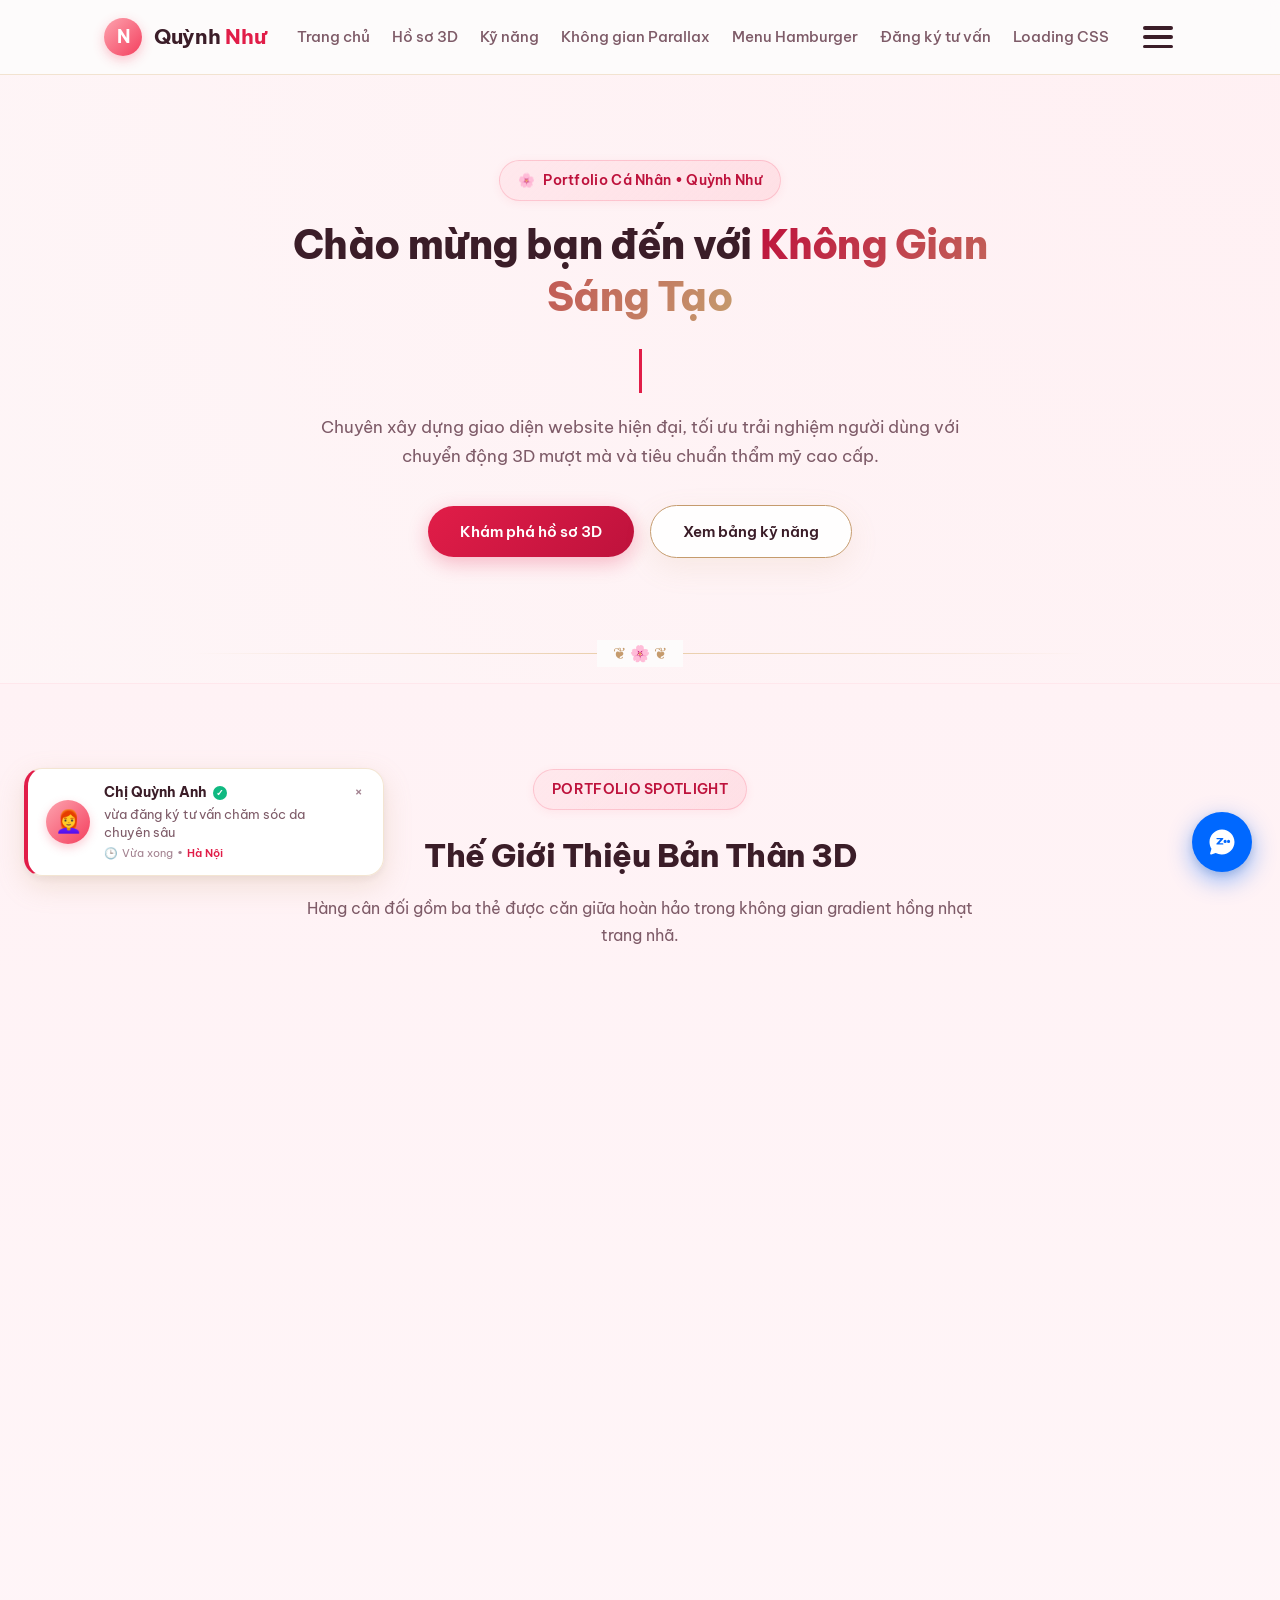
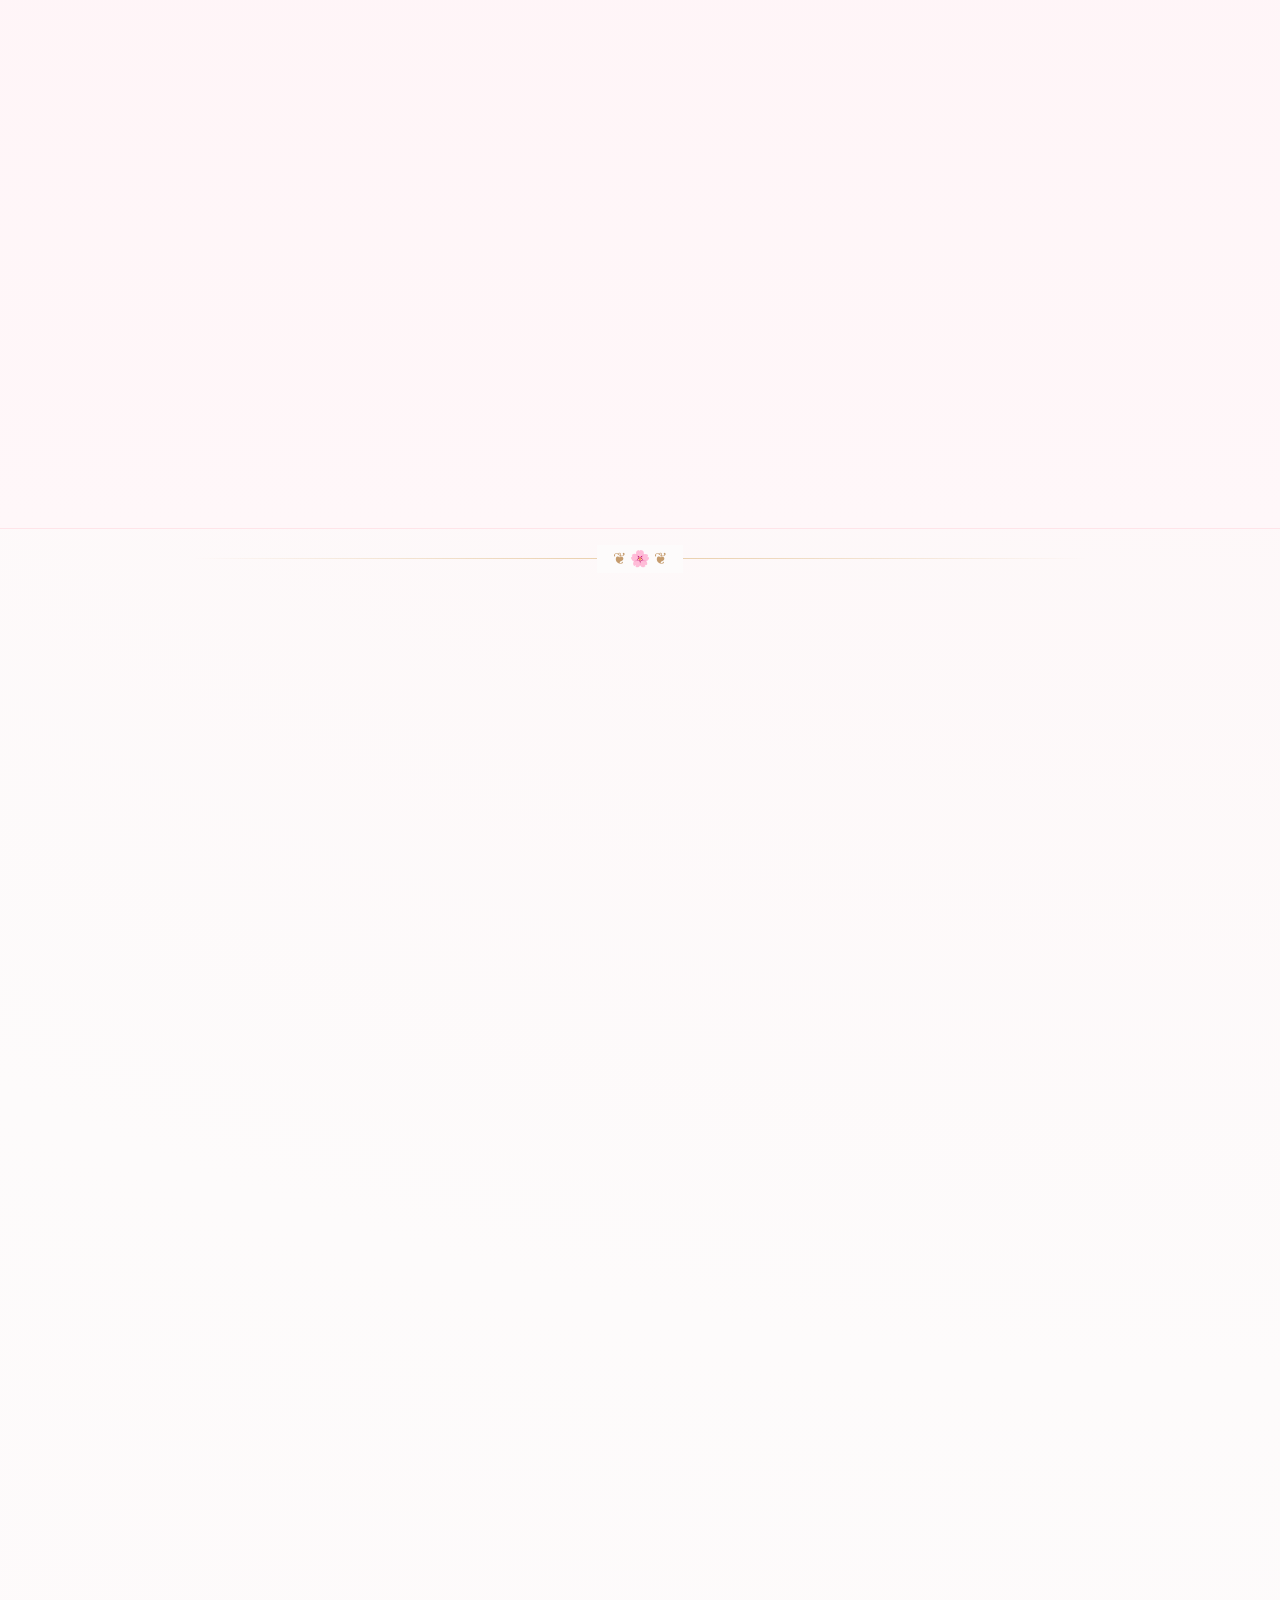
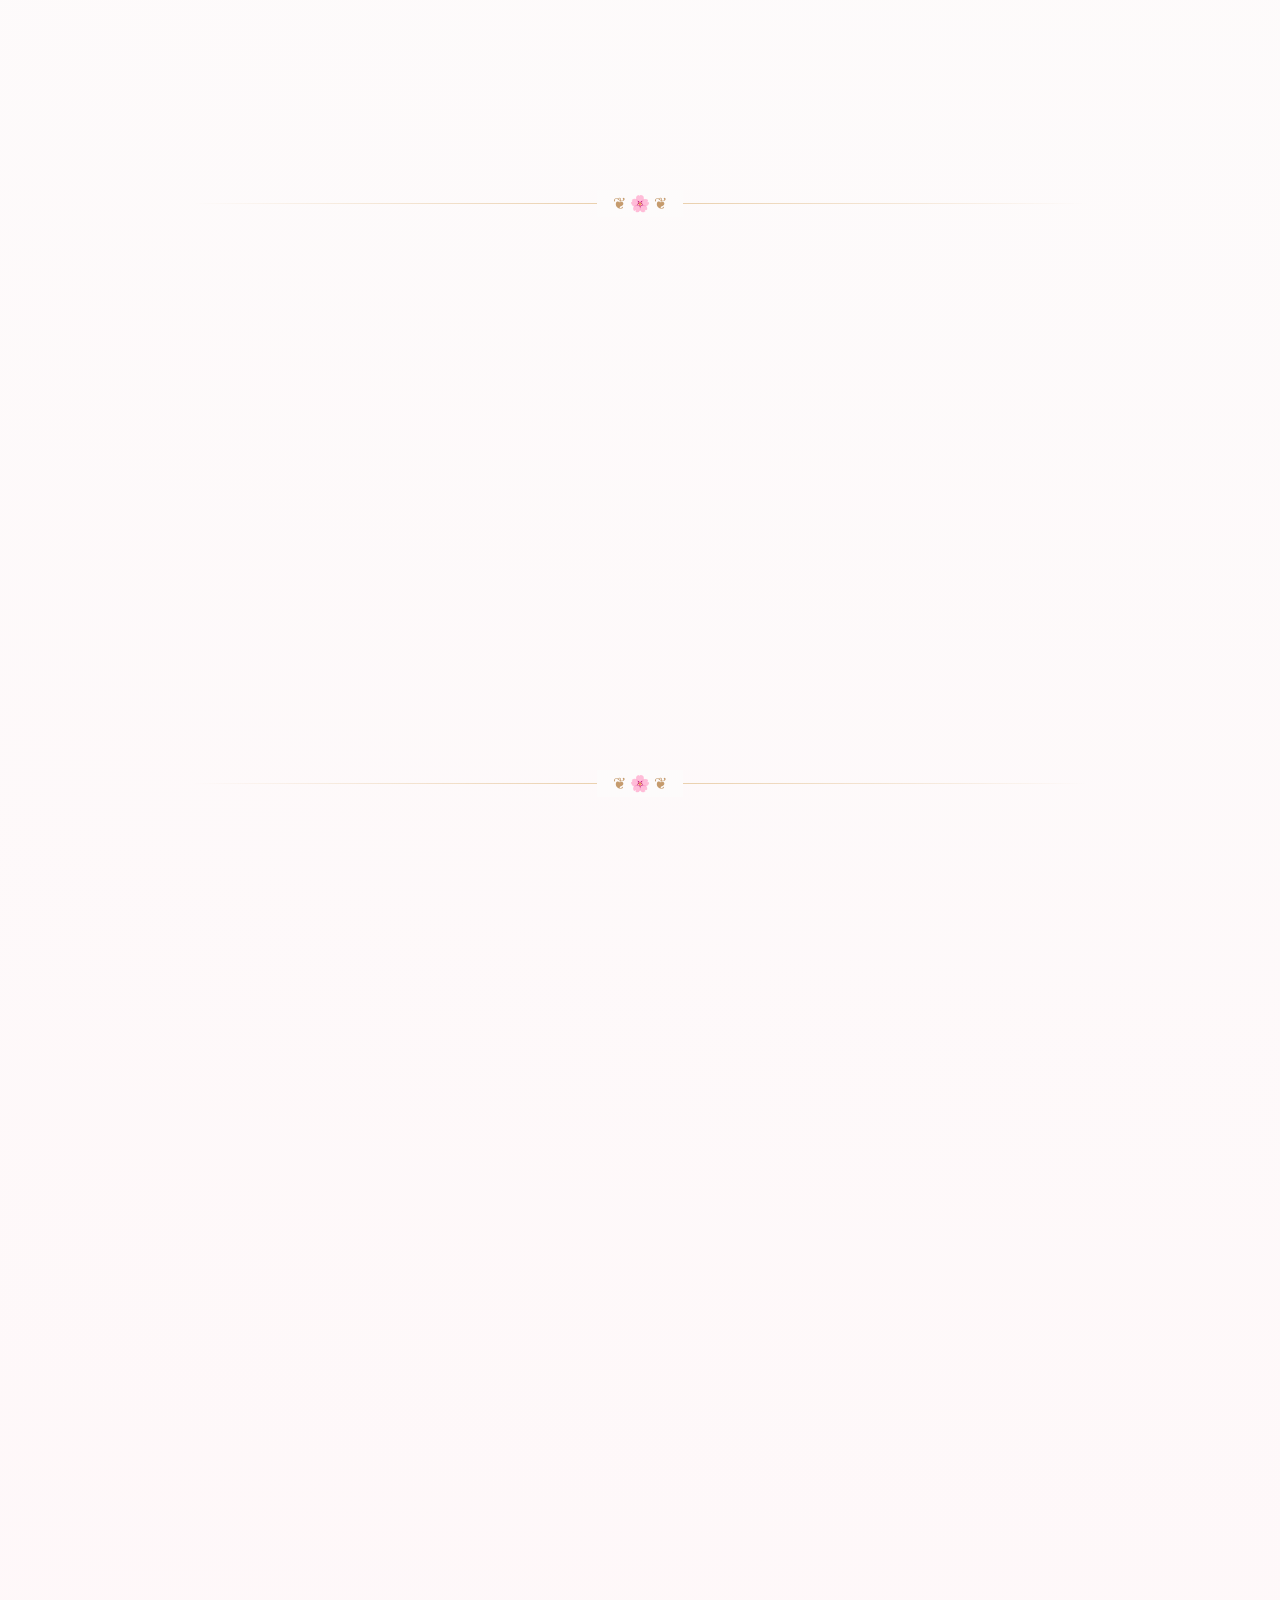
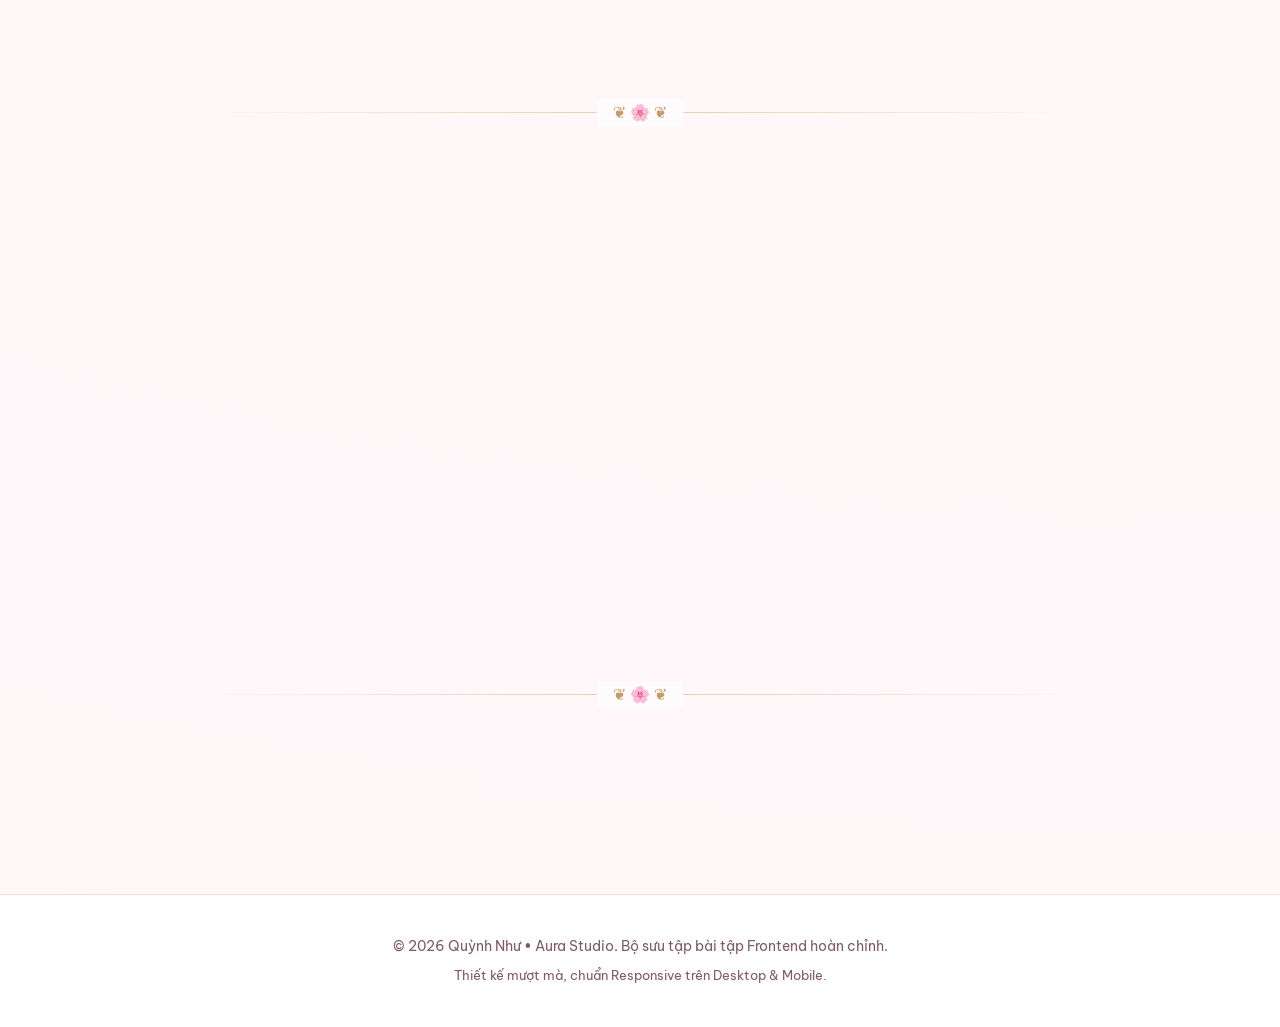
<file: index.html>
<!DOCTYPE html>
<html lang="vi">
<head>
  <meta charset="UTF-8">
  <meta name="viewport" content="width=device-width, initial-scale=1.0">
  <meta name="description" content="Trang web portfolio cá nhân của Quỳnh Như, tích hợp bộ ba thẻ hồ sơ 3D cân đối, 4 thẻ mở rộng và nút tương tác nổi FAB.">
  <title>Quỳnh Như &bull; Thế Giới Thiệu Bản Thân 3D & Portfolio</title>
  
  <!-- 1. LIÊN KẾT ĐÚNG TỚI FILE index.css TRONG CÙNG THƯ MỤC -->
  <link rel="stylesheet" href="index.css">
  
  <!-- Thư viện AOS (Animate On Scroll) qua CDN -->
  <link rel="stylesheet" href="https://unpkg.com/aos@next/dist/aos.css" />
  
  <!-- Đồng bộ 1 phông chữ duy nhất: Be Vietnam Pro -->
  <link rel="preconnect" href="https://fonts.googleapis.com">
  <link rel="preconnect" href="https://fonts.gstatic.com" crossorigin>
  <link href="https://fonts.googleapis.com/css2?family=Be+Vietnam+Pro:wght@400;500;600;700;800&display=swap" rel="stylesheet">
</head>
<body>

  <!-- ========================================================================
       THANH ĐIỀU HƯỚNG & HAMBURGER MENU
       ======================================================================== -->
  <header class="navbar">
    <div class="container nav-container">
      <a href="#" class="logo" aria-label="Quỳnh Như Portfolio">
        <div class="logo-icon">N</div>
        <div class="logo-text">Quỳnh <span>Như</span></div>
      </a>

      <!-- Menu điều hướng tinh gọn (không có chữ Bài 2, Bài 6, Bài 4) -->
      <ul class="nav-links" id="navLinks">
        <li><a href="#hero">Trang chủ</a></li>
        <li><a href="#profile-trio">Hồ sơ 3D</a></li>
        <li><a href="#skills">Kỹ năng</a></li>
        <li><a href="#parallax">Không gian Parallax</a></li>
        <li><a href="#hamburger-demo">Menu Hamburger</a></li>
        <li><a href="#booking-form">Đăng ký tư vấn</a></li>
        <li><a href="#loading-demo">Loading CSS</a></li>
      </ul>

      <!-- Nút Hamburger gồm 3 thẻ span trên Navbar -->
      <button class="hamburger-btn" id="hamburgerBtn" aria-label="Mở menu chuyển hướng">
        <span></span>
        <span></span>
        <span></span>
      </button>
    </div>
  </header>

  <!-- ========================================================================
       PHẦN 1: HERO SECTION & BÀI 3: TYPING EFFECT
       ======================================================================== -->
  <section class="hero section-padded" id="hero" data-aos="fade-down" data-aos-duration="1000">
    <div class="container hero-content">
      <div class="badge">
        <span>🌸</span> Portfolio Cá Nhân &bull; Quỳnh Như
      </div>

      <h1 class="hero-title">
        Chào mừng bạn đến với <span>Không Gian Sáng Tạo</span>
      </h1>

      <!-- BÀI 3: Dòng chữ hiệu ứng máy đánh chữ (Typing Effect) -->
      <div class="typing-container">
        <div class="typing-text">Tôi là kỹ sư phần mềm</div>
      </div>

      <p class="hero-desc">
        Chuyên xây dựng giao diện website hiện đại, tối ưu trải nghiệm người dùng với chuyển động 3D mượt mà và tiêu chuẩn thẩm mỹ cao cấp.
      </p>

      <div class="hero-buttons">
        <a href="#profile-trio" class="btn btn-primary">Khám phá hồ sơ 3D</a>
        <a href="#skills" class="btn btn-outline">Xem bảng kỹ năng</a>
      </div>
    </div>
  </section>

  <!-- ĐƯỜNG PHÂN CÁCH NỘI DUNG -->
  <div class="section-divider">
    <span class="section-divider-icon">❦ 🌸 ❦</span>
  </div>

  <!-- ========================================================================
       BỘ BA THẺ CÂN ĐỐI TRONG THẺ CHỨA CHÍNH:
       1. Năng Lực Cá Nhân (Bên trái)
       2. Thẻ hồ sơ gốc 3D của 'Nguyễn Khôi' (Trung tâm)
       3. Cá Nhân (Bên phải)
       VÀ 4 THẺ MỞ RỘNG BÊN DƯỚI
       ======================================================================== -->
  <section class="section-padded section-bg-alt" id="profile-trio" data-aos="fade-up" data-aos-duration="900">
    <div class="container">
      
      <!-- Thẻ màu trắng trung tâm chứa tiêu đề chính 'Thế Giới Thiệu Bản Thân 3D' -->
      <div class="section-header">
        <span class="badge">PORTFOLIO SPOTLIGHT</span>
        <h2>Thế Giới Thiệu Bản Thân 3D</h2>
        <p>Hàng cân đối gồm ba thẻ được căn giữa hoàn hảo trong không gian gradient hồng nhạt trang nhã.</p>
      </div>

      <!-- HÀNG CÂN ĐỐI GỒM 3 THẺ CĂN GIỮA HOÀN HẢO -->
      <div class="profile-trio-row">

        <!-- THẺ 1 (BÊN TRÁI): NĂNG LỰC CÁ NHÂN -->
        <div class="info-card-box" data-aos="fade-right" data-aos-delay="100">
          <div class="info-card-header">
            <div class="info-card-icon">⚡</div>
            <h3>Năng Lực Cá Nhân</h3>
            <span>Professional Skills</span>
          </div>

          <ul class="info-card-list">
            <li>
              <span class="bullet">✦</span>
              <span><strong>Giao tiếp:</strong> Truyền đạt ý tưởng rõ ràng, lắng nghe tích cực</span>
            </li>
            <li>
              <span class="bullet">✦</span>
              <span><strong>Giải quyết:</strong> Phân tích logic và xử lý vấn đề phức tạp</span>
            </li>
            <li>
              <span class="bullet">✦</span>
              <span><strong>Làm việc nhóm:</strong> Hợp tác ăn ý, tôn trọng ý kiến đồng đội</span>
            </li>
            <li>
              <span class="bullet">✦</span>
              <span><strong>Tư duy UI/UX:</strong> Tinh tế trong từng chi tiết vi mô</span>
            </li>
            <li>
              <span class="bullet">✦</span>
              <span><strong>Quản lý:</strong> Tối ưu thời gian và bám sát tiến độ</span>
            </li>
          </ul>

          <div class="info-card-footer">
            <span>✨ Năng lực cốt lõi không ngừng trau dồi</span>
          </div>
        </div>

        <!-- THẺ 2 (Ở VỊ TRÍ TRUNG TÂM): THẺ HỒ SƠ GỐC DUY NHẤT CỦA 'QUỲNH NHƯ' (3D FLIP CARD) -->
        <div class="flip-card-container" data-aos="zoom-in" data-aos-delay="200">
          <div class="flip-card">
            <!-- Mặt trước (.card-front): Hiển thị ảnh đại diện và tên Quỳnh Như -->
            <div class="card-front">
              <div class="card-avatar-wrap">
                👩‍💻
              </div>
              <div class="card-name">Quỳnh Như</div>
              <div class="card-role">Frontend Software Engineer</div>
              <div class="card-hint">
                <span>↺</span> Rê chuột lật thẻ 3D
              </div>
            </div>

            <!-- Mặt sau (.card-back): Hiển thị tiểu sử và các liên kết Facebook, GitHub -->
            <div class="card-back">
              <h3>Quỳnh Như</h3>
              <p class="card-bio">
                Đam mê kiến tạo giao diện web tinh tế, chuẩn Responsive 60 FPS và ứng dụng các công nghệ HTML5, CSS3, JavaScript mới nhất.
              </p>
              <div class="social-links">
                <a href="https://facebook.com" target="_blank" rel="noopener noreferrer" class="social-btn facebook">
                  <span>🌐</span> Kết nối Facebook
                </a>
                <a href="https://github.com" target="_blank" rel="noopener noreferrer" class="social-btn github">
                  <span>💻</span> Ghé thăm GitHub
                </a>
              </div>
            </div>
          </div>
        </div>

        <!-- THẺ 3 (BÊN PHẢI): CÁ NHÂN -->
        <div class="info-card-box" data-aos="fade-left" data-aos-delay="300">
          <div class="info-card-header">
            <div class="info-card-icon">👤</div>
            <h3>Cá Nhân</h3>
            <span>Personal Details</span>
          </div>

          <ul class="info-card-list">
            <li>
              <span class="bullet">✦</span>
              <span><strong>Vị trí:</strong> TP. Hồ Chí Minh, Việt Nam</span>
            </li>
            <li>
              <span class="bullet">✦</span>
              <span><strong>Tình trạng:</strong> Freelance / Sẵn sàng nhận dự án</span>
            </li>
            <li>
              <span class="bullet">✦</span>
              <span><strong>Ngôn ngữ:</strong> Tiếng Việt, Tiếng Anh</span>
            </li>
            <li>
              <span class="bullet">✦</span>
              <span><strong>Kinh nghiệm:</strong> 3+ năm lập trình Frontend</span>
            </li>
            <li>
              <span class="bullet">✦</span>
              <span><strong>Sở thích:</strong> Thiết kế UI, Công nghệ số, Âm nhạc</span>
            </li>
          </ul>

          <div class="info-card-footer">
            <span>✨ Luôn cởi mở với cơ hội hợp tác mới</span>
          </div>
        </div>

      </div>

      <!-- ====================================================================
           4 THẺ MỞ RỘNG (EXPANDED PORTFOLIO CARDS)
           ==================================================================== -->
      <div class="expanded-cards-header" data-aos="fade-up">
        <span class="badge" style="background: rgba(197, 155, 109, 0.15); color: #c59b6d; border-color: rgba(197, 155, 109, 0.3);">
          EXPANDED HIGHLIGHTS
        </span>
        <h3>Thông Tin Mở Rộng Hồ Sơ</h3>
      </div>

      <div class="expanded-cards-grid">
        <!-- Thẻ mở rộng 1 -->
        <div class="expanded-card" data-aos="fade-up" data-aos-delay="100">
          <div class="expanded-card-icon">🚀</div>
          <h4>Dự Án Tiêu Biểu</h4>
          <p>Thiết kế hệ sinh thái Landing Page chuẩn CRO, nền tảng thương mại điện tử và trang quản trị Dashboard chuẩn UX/UI.</p>
        </div>

        <!-- Thẻ mở rộng 2 -->
        <div class="expanded-card" data-aos="fade-up" data-aos-delay="200">
          <div class="expanded-card-icon">💼</div>
          <h4>Kinh Nghiệm Thực Chiến</h4>
          <p>Từng tham gia triển khai hơn 20+ dự án web cho khách hàng trong nước và quốc tế, đảm bảo hiệu năng và tiến độ chuẩn xác.</p>
        </div>

        <!-- Thẻ mở rộng 3 -->
        <div class="expanded-card" data-aos="fade-up" data-aos-delay="300">
          <div class="expanded-card-icon">🎓</div>
          <h4>Học Vấn & Chứng Chỉ</h4>
          <p>Tốt nghiệp chuyên ngành Công nghệ Phần mềm, sở hữu chứng chỉ quốc tế về Frontend Development và UI Design.</p>
        </div>

        <!-- Thẻ mở rộng 4 -->
        <div class="expanded-card" data-aos="fade-up" data-aos-delay="400">
          <div class="expanded-card-icon">🎯</div>
          <h4>Mục Tiêu Phát Triển</h4>
          <p>Trở thành Chuyên gia Giải pháp Frontend (Frontend Architect), mang lại giá trị chuyển đổi cao nhất cho đối tác.</p>
        </div>
      </div>

    </div>
  </section>

  <!-- ĐƯỜNG PHÂN CÁCH NỘI DUNG -->
  <div class="section-divider">
    <span class="section-divider-icon">❦ 🌸 ❦</span>
  </div>

  <!-- ========================================================================
       BÀI 6: SKILL BAR ANIMATION (THANH KỸ NĂNG CHẠY TỰ ĐỘNG)
       ======================================================================== -->
  <section class="section-padded" id="skills" data-aos="fade-up" data-aos-duration="850">
    <div class="container">
      <div class="section-header">
        <span class="badge">SKILL BAR ANIMATION</span>
        <h2>Năng Lực Kỹ Thuật Chuyên Môn</h2>
        <p>Khi trang được tải, thanh kỹ năng tự động chạy từ 0% đến phần trăm mục tiêu trong 2 giây.</p>
      </div>

      <div class="skills-wrapper">
        <!-- Kỹ năng 1: HTML 90% -->
        <div class="skill-item">
          <div class="skill-info">
            <span class="skill-name">HTML5 & Cấu Trúc Ngữ Nghĩa (Semantic)</span>
            <span class="skill-percent">90%</span>
          </div>
          <div class="skill-bar-track">
            <div class="skill-bar-fill html"></div>
          </div>
        </div>

        <!-- Kỹ năng 2: CSS 85% -->
        <div class="skill-item">
          <div class="skill-info">
            <span class="skill-name">CSS3, Flexbox, Grid & Animations</span>
            <span class="skill-percent">85%</span>
          </div>
          <div class="skill-bar-track">
            <div class="skill-bar-fill css"></div>
          </div>
        </div>

        <!-- Kỹ năng 3: JavaScript 75% -->
        <div class="skill-item">
          <div class="skill-info">
            <span class="skill-name">JavaScript (ES6+) & Tương Tác DOM</span>
            <span class="skill-percent">75%</span>
          </div>
          <div class="skill-bar-track">
            <div class="skill-bar-fill js"></div>
          </div>
        </div>
      </div>
    </div>
  </section>

  <!-- ========================================================================
       BÀI 4: PARALLAX BACKGROUND (ĐÃ XÓA LỚP PHỦ TỐI, NỀN SÁNG TRONG TRẺO)
       ======================================================================== -->
  <section class="parallax-section" id="parallax" data-aos="fade-in" data-aos-duration="900">
    <div class="parallax-overlay"></div>
    <div class="container parallax-content">
      <span class="badge" style="background: rgba(255,255,255,0.7); color: #be123c; border-color: rgba(244,63,94,0.3);">
        PARALLAX EXPERIENCE
      </span>
      <h2 class="parallax-title">Trải Nghiệm Thị Giác Chiều Sâu Tinh Tế</h2>
      <p class="parallax-desc">
        Sử dụng kỹ thuật <code>background-attachment: fixed</code> kết hợp <code>background-size: cover</code> giúp ảnh nền cố định khi cuộn trang, tạo nên cảm giác lướt nhẹ nhàng, sang trọng và thu hút người xem.
      </p>
      <a href="#booking-form" class="btn btn-primary">Bắt đầu trải nghiệm ngay</a>
    </div>
  </section>

  <!-- ĐƯỜNG PHÂN CÁCH NỘI DUNG -->
  <div class="section-divider">
    <span class="section-divider-icon">❦ 🌸 ❦</span>
  </div>

  <!-- ========================================================================
       BÀI 5: KHỐI TRÌNH DIỄN CHO MODERN HAMBURGER MENU
       ======================================================================== -->
  <section class="section-padded section-bg-alt" id="hamburger-demo" data-aos="fade-up" data-aos-duration="900">
    <div class="container">
      <div class="section-header">
        <span class="badge">MODERN HAMBURGER MENU</span>
        <h2>Menu Hamburger Biến Đổi Dấu X</h2>
        <p>Bấm trực tiếp vào nút 3 thanh ngang bên dưới để quan sát thanh giữa biến mất bằng <code>opacity: 0</code> và 2 thanh ngoài xoay chéo &plusmn;45 độ tạo thành dấu X mượt mà.</p>
      </div>

      <!-- Hộp tương tác trực quan cho Bài 5 -->
      <div class="hamburger-showcase-box">
        <div class="hamburger-interactive-area">
          <!-- Menu trượt ra: ĐÃ BỎ CHỮ BÀI 2, BÀI 6, BÀI 4 -->
          <div class="hamburger-demo-menu" id="demoHamburgerMenu">
            <a href="#hero">🏠 Trang chủ</a>
            <a href="#profile-trio">🎴 Thẻ giới thiệu 3D</a>
            <a href="#skills">📊 Thanh kỹ năng chuyên môn</a>
            <a href="#parallax">🌄 Trải nghiệm Parallax</a>
            <a href="#booking-form">💌 Biểu mẫu đăng ký tư vấn</a>
          </div>
        </div>
      </div>
    </div>
  </section>

  <!-- ĐƯỜNG PHÂN CÁCH NỘI DUNG -->
  <div class="section-divider">
    <span class="section-divider-icon">❦ 🌸 ❦</span>
  </div>

  <!-- ========================================================================
       PHẦN FORM ĐĂNG KÝ TƯ VẤN (FORM CHỮ SANG TRỌNG)
       ======================================================================== -->
  <section class="section-padded" id="booking-form" data-aos="zoom-in" data-aos-duration="800">
    <div class="container">
      <div class="form-card">
        <div class="form-header">
          <h2>Đăng Ký Tư Vấn Trực Tiếp</h2>
          <p>Để lại thông tin để nhận hỗ trợ giải pháp và ưu đãi giảm 20%</p>
        </div>

        <form action="#" method="POST" onsubmit="event.preventDefault(); alert('Cảm ơn bạn! Thông tin đã được ghi nhận.');">
          <div class="form-group">
            <label class="form-label" for="fullname">Họ và tên của bạn</label>
            <input type="text" id="fullname" class="form-control" placeholder="Ví dụ: Nguyễn Quỳnh Như" required>
          </div>

          <div class="form-group">
            <label class="form-label" for="phone">Số điện thoại liên hệ</label>
            <input type="tel" id="phone" class="form-control" placeholder="Ví dụ: 0912 345 678" required>
          </div>

          <div class="form-group">
            <label class="form-label" for="service">Dịch vụ bạn quan tâm</label>
            <select id="service" class="form-control">
              <option value="web">Thiết kế website theo yêu cầu</option>
              <option value="ui">Thiết kế UI/UX giao diện hiện đại</option>
              <option value="frontend">Lập trình hiệu ứng Frontend (HTML5/CSS3)</option>
            </select>
          </div>

          <div class="form-group">
            <label class="form-label" for="notes">Lời nhắn / Yêu cầu thêm</label>
            <textarea id="notes" class="form-control" placeholder="Mô tả dự án hoặc yêu cầu cụ thể..."></textarea>
          </div>

          <button type="submit" class="btn btn-primary form-btn-submit">
            Gửi Thông Tin Đăng Ký 🌸
          </button>
        </form>
      </div>
    </div>
  </section>

  <!-- ĐƯỜNG PHÂN CÁCH NỘI DUNG -->
  <div class="section-divider">
    <span class="section-divider-icon">❦ 🌸 ❦</span>
  </div>

  <!-- ========================================================================
       PHẦN VÒNG TRÒN LOADING BẰNG CSS (XOAY 360 ĐỘ VÔ HẠN)
       ======================================================================== -->
  <section class="section-padded section-bg-alt" id="loading-demo" data-aos="fade-up" data-aos-duration="800">
    <div class="container">
      <div class="section-header">
        <h2>Vòng Tròn Loading CSS (Spinner 360 Độ)</h2>
        <p>Sử dụng <code>border-top-color</code> khác biệt và animation <code>rotate(360deg)</code> vô hạn.</p>
      </div>

      <div class="loading-showcase-box">
        <div class="css-loader"></div>
        <p style="font-weight: 600; color: var(--rose-600); margin-bottom: 6px;">Đang tải nội dung...</p>
        <p style="font-size: 13.5px; color: var(--text-secondary);">
          Hoạt động bằng CSS thuần không cần JavaScript.
        </p>
      </div>
    </div>
  </section>

  <!-- ĐƯỜNG PHÂN CÁCH NỘI DUNG -->
  <div class="section-divider">
    <span class="section-divider-icon">❦ 🌸 ❦</span>
  </div>

  <!-- ========================================================================
       BÀI 1: KHỐI GIỚI THIỆU FLOATING ACTION BUTTON (FAB)
       ======================================================================== -->
  <section class="section-padded" id="showcase" data-aos="fade-up" data-aos-duration="800">
    <div class="container">
      <div class="demo-box">
      </div>
    </div>
  </section>

  <!-- ========================================================================
       CHÂN TRANG (FOOTER)
       ======================================================================== -->
  <footer class="footer">
    <div class="container">
      <p>&copy; 2026 Quỳnh Như &bull; Aura Studio. Bộ sưu tập bài tập Frontend hoàn chỉnh.</p>
      <p style="margin-top: 6px; font-size: 13px;">Thiết kế mượt mà, chuẩn Responsive trên Desktop & Mobile.</p>
    </div>
  </footer>

  <!-- ========================================================================
       BÀI 1: BIỂU TƯỢNG CHAT NỔI (FAB ZALO)
       (Cố định góc dưới bên phải màn hình)
       ======================================================================== -->
  <a href="https://zalo.me/0123456789" 
     class="fab-btn" 
     target="_blank" 
     rel="noopener noreferrer" 
     aria-label="Liên hệ Zalo tư vấn">
    <svg class="fab-icon" viewBox="0 0 48 48" fill="none" xmlns="http://www.w3.org/2000/svg">
      <path fill-rule="evenodd" clip-rule="evenodd" 
            d="M24 4C12.954 4 4 12.954 4 24c0 3.966 1.155 7.663 3.14 10.777L5.05 42.15a1.5 1.5 0 0 0 1.9 1.9l6.985-2.328A19.897 19.897 0 0 0 24 44c11.046 0 20-8.954 20-20S35.046 4 24 4zm-9 14.5a1 1 0 0 1 1-1h9.2a1 1 0 0 1 .74 1.673l-6.2 6.827h5.46a1 1 0 1 1 0 2h-9.2a1 1 0 0 1-.74-1.673l6.2-6.827H16a1 1 0 0 1-1-1zm14 7a2.5 2.5 0 1 0 0-5 2.5 2.5 0 0 0 0 5zm5.5 0a2.5 2.5 0 1 0 0-5 2.5 2.5 0 0 0 0 5z" 
            fill="#ffffff"/>
    </svg>
  </a>

  <!-- ========================================================================
       POPUP LIÊN HỆ CRO (5 GIÂY XUẤT HIỆN 1 NGƯỜI)
       (Cố định góc dưới bên trái màn hình)
       ======================================================================== -->
  <div class="cro-notification" id="croPopup" role="alert" aria-live="polite">
    <div class="cro-avatar" id="croAvatar">👩‍🦰</div>
    <div class="cro-content">
      <div class="cro-title">
        <span id="croName">Chị Quỳnh Anh</span>
        <span class="cro-badge-check" title="Đã xác thực">✓</span>
      </div>
      <div class="cro-desc" id="croAction">vừa đăng ký tư vấn chăm sóc da chuyên sâu</div>
      <div class="cro-time">
        <span>🕒</span> <span id="croTime">Vừa xong</span> &bull; <span id="croLocation" style="font-weight: 600; color: #e11d48;">Hà Nội</span>
      </div>
    </div>
    <button class="cro-close-btn" id="croCloseBtn" aria-label="Đóng thông báo">&times;</button>
  </div>

  <!-- ========================================================================
       SCRIPTS: THƯ VIỆN AOS, HAMBURGER MENU & POPUP CRO
       ======================================================================== -->
  <script src="https://unpkg.com/aos@next/dist/aos.js"></script>
  <script>
    if (typeof AOS !== 'undefined') {
      AOS.init({
        duration: 800,
        easing: 'ease-out-cubic',
        once: false,
        offset: 100
      });
    }
  </script>

  <script>
    // Xử lý nút Hamburger trên Navbar
    const hamburgerBtn = document.getElementById('hamburgerBtn');
    const navLinks = document.getElementById('navLinks');

    if (hamburgerBtn && navLinks) {
      hamburgerBtn.addEventListener('click', () => {
        hamburgerBtn.classList.toggle('active');
        hamburgerBtn.classList.toggle('open');
        navLinks.classList.toggle('active');
        navLinks.classList.toggle('open');
      });

      document.querySelectorAll('.nav-links a').forEach(link => {
        link.addEventListener('click', () => {
          hamburgerBtn.classList.remove('active');
          hamburgerBtn.classList.remove('open');
          navLinks.classList.remove('active');
          navLinks.classList.remove('open');
        });
      });
    }

    // Xử lý nút Hamburger tại khối demo
    const demoHamburgerBtn = document.getElementById('demoHamburgerBtn');
    const demoHamburgerMenu = document.getElementById('demoHamburgerMenu');
    const hamburgerStatusText = document.getElementById('hamburgerStatusText');

    if (demoHamburgerBtn && demoHamburgerMenu) {
      demoHamburgerBtn.addEventListener('click', () => {
        const isOpen = demoHamburgerBtn.classList.toggle('active');
        demoHamburgerBtn.classList.toggle('open');
        demoHamburgerMenu.classList.toggle('active');
        demoHamburgerMenu.classList.toggle('open');

        if (hamburgerStatusText) {
          if (isOpen) {
            hamburgerStatusText.innerHTML = 'Đang mở (Đã biến đổi thành dấu ❌)';
            hamburgerStatusText.style.color = '#10b981';
          } else {
            hamburgerStatusText.innerHTML = 'Đang đóng (3 thanh ngang)';
            hamburgerStatusText.style.color = '#e11d48';
          }
        }
      });
    }

    // Xử lý popup CRO 5 giây xuất hiện 1 người
    const croData = [
      { name: "Chị Quỳnh Anh", location: "Hà Nội", action: "vừa đăng ký tư vấn chăm sóc da chuyên sâu", time: "Vừa xong", avatar: "👩‍🦰" },
      { name: "Chị Minh Thư", location: "TP. Hồ Chí Minh", action: "vừa đặt lịch hẹn trẻ hóa da thảo mộc", time: "1 phút trước", avatar: "✨" },
      { name: "Chị Bích Phương", location: "Đà Nẵng", action: "vừa nhận mã ưu đãi giảm giá 20%", time: "2 phút trước", avatar: "🎁" },
      { name: "Chị Lan Hương", location: "Cần Thơ", action: "vừa kết nối tư vấn trực tiếp qua Zalo", time: "Vừa xong", avatar: "💬" },
      { name: "Chị Thu Trang", location: "Hải Phòng", action: "vừa đặt lịch hẹn cuối tuần tại Spa", time: "3 phút trước", avatar: "🌸" },
      { name: "Chị Mai Linh", location: "Nha Trang", action: "vừa hoàn tất đăng ký liệu trình đặc quyền", time: "4 phút trước", avatar: "🌿" }
    ];

    let croIndex = 0;
    const croPopup = document.getElementById('croPopup');
    const croAvatar = document.getElementById('croAvatar');
    const croName = document.getElementById('croName');
    const croAction = document.getElementById('croAction');
    const croTime = document.getElementById('croTime');
    const croLocation = document.getElementById('croLocation');
    const croCloseBtn = document.getElementById('croCloseBtn');

    function showNextCRO() {
      if (!croPopup) return;
      const item = croData[croIndex];
      croAvatar.textContent = item.avatar;
      croName.textContent = item.name;
      croAction.textContent = item.action;
      croTime.textContent = item.time;
      croLocation.textContent = item.location;

      croPopup.classList.add('show');

      setTimeout(() => {
        croPopup.classList.remove('show');
      }, 3200);

      croIndex = (croIndex + 1) % croData.length;
    }

    setTimeout(() => {
      showNextCRO();
      setInterval(showNextCRO, 5000);
    }, 1000);

    if (croCloseBtn) {
      croCloseBtn.addEventListener('click', () => {
        croPopup.classList.remove('show');
      });
    }
  </script>

</body>
</html>
</file>
<file: index.css>
/* ==========================================================================
   DỰ ÁN: PORTFOLIO CÁ NHÂN & AURA STUDIO - BÀI 1 ĐẾN BÀI 6 HOÀN CHỈNH
   FILE: index.css
   Tác giả: Chuyên viên Frontend Development
   ========================================================================== */

/* --------------------------------------------------------------------------
   1. ĐỒNG BỘ 1 PHÔNG CHỮ & BẢNG MÀU GRADIENT HỒNG NHẠT
   -------------------------------------------------------------------------- */
:root {
  --font-family: 'Be Vietnam Pro', -apple-system, BlinkMacSystemFont, 'Segoe UI', Roboto, sans-serif;

  /* Tông màu gradient hồng nhạt & ngọc trai */
  --rose-50: #fff5f7;
  --rose-100: #ffe4e9;
  --rose-200: #fecdd6;
  --rose-500: #f43f5e;
  --rose-600: #e11d48;
  --rose-gold: #c59b6d;
  --rose-gold-light: #e8cca6;
  
  /* Màu chữ thanh lịch */
  --text-primary: #3b1d28;     /* Nâu mận sâu lắng */
  --text-secondary: #7e5b68;   /* Hồng tím khói êm dịu */
  --text-muted: #a38290;
  
  /* Nền trang và các khối trắng tinh khôi */
  --bg-page: #fdfbfb;
  --bg-alt: #fff0f3;
  --bg-card: #ffffff;
  --border-soft: rgba(232, 204, 166, 0.5); /* Viền vàng hồng kim */
  
  /* Đổ bóng mịn màng */
  --shadow-soft: 0 10px 30px rgba(197, 155, 109, 0.12);
  --shadow-hover: 0 16px 36px rgba(244, 63, 94, 0.18);
  
  /* Nút FAB Zalo */
  --fab-blue: #0068ff;
  --fab-blue-hover: #0054cc;
  --fab-shadow: 0 8px 24px rgba(0, 104, 255, 0.45), 0 3px 8px rgba(0, 0, 0, 0.12);
}

*, *::before, *::after {
  box-sizing: border-box;
  margin: 0;
  padding: 0;
  font-family: var(--font-family);
}

html {
  scroll-behavior: smooth;
}

body {
  font-family: var(--font-family);
  /* Giữ nguyên tuyệt đối nền gradient hồng nhạt */
  background: radial-gradient(circle at top right, #fff0f3 0%, #fdfbfb 50%, #fff6f8 100%);
  color: var(--text-primary);
  line-height: 1.7;
  font-size: 16px;
  overflow-x: hidden;
  -webkit-font-smoothing: antialiased;
}

/* --------------------------------------------------------------------------
   2. TIỆN ÍCH & NÚT BẤM
   -------------------------------------------------------------------------- */
.container {
  width: 100%;
  max-width: 1120px;
  margin: 0 auto;
  padding: 0 24px;
}

.section-divider {
  position: relative;
  height: 40px;
  display: flex;
  align-items: center;
  justify-content: center;
  margin: 10px 0;
}

.section-divider::before {
  content: "";
  position: absolute;
  left: 15%;
  right: 15%;
  height: 1px;
  background: linear-gradient(90deg, transparent, var(--border-soft), var(--rose-gold-light), var(--border-soft), transparent);
}

.section-divider-icon {
  background: var(--bg-page);
  padding: 0 16px;
  color: var(--rose-gold);
  font-size: 16px;
  position: relative;
  z-index: 1;
}

.section-padded {
  padding: 85px 0;
  position: relative;
}

.section-bg-alt {
  background: linear-gradient(180deg, #fff2f5 0%, #fff7f9 100%);
  border-top: 1px solid rgba(254, 205, 214, 0.4);
  border-bottom: 1px solid rgba(254, 205, 214, 0.4);
}

.section-header {
  text-align: center;
  max-width: 680px;
  margin: 0 auto 46px;
}

.section-header h2 {
  font-size: 32px;
  font-weight: 800;
  color: var(--text-primary);
  margin-bottom: 12px;
  letter-spacing: -0.5px;
}

.section-header p {
  color: var(--text-secondary);
  font-size: 16px;
}

.badge {
  display: inline-flex;
  align-items: center;
  gap: 8px;
  padding: 8px 18px;
  border-radius: 9999px;
  background: linear-gradient(135deg, rgba(255, 228, 233, 0.7), rgba(254, 205, 214, 0.5));
  border: 1px solid rgba(244, 63, 94, 0.2);
  color: #be123c;
  font-size: 13.5px;
  font-weight: 600;
  letter-spacing: 0.3px;
  margin-bottom: 18px;
  box-shadow: 0 2px 10px rgba(244, 63, 94, 0.08);
}

.btn {
  display: inline-flex;
  align-items: center;
  justify-content: center;
  gap: 10px;
  padding: 13px 32px;
  font-size: 15px;
  font-weight: 600;
  border-radius: 9999px;
  cursor: pointer;
  text-decoration: none;
  border: none;
  transition: all 0.35s cubic-bezier(0.4, 0, 0.2, 1);
}

.btn-primary {
  background: linear-gradient(135deg, #e11d48 0%, #be123c 100%);
  color: #ffffff;
  box-shadow: 0 6px 20px rgba(225, 29, 72, 0.28);
}

.btn-primary:hover {
  transform: translateY(-2px);
  box-shadow: 0 10px 28px rgba(225, 29, 72, 0.4);
  background: linear-gradient(135deg, #f43f5e 0%, #e11d48 100%);
}

.btn-outline {
  background: rgba(255, 255, 255, 0.9);
  color: var(--text-primary);
  border: 1px solid var(--rose-gold);
  box-shadow: var(--shadow-soft);
}

.btn-outline:hover {
  background: #ffffff;
  transform: translateY(-2px);
  border-color: #be123c;
  color: #be123c;
}

/* --------------------------------------------------------------------------
   3. THANH ĐIỀU HƯỚNG & HAMBURGER MENU
   -------------------------------------------------------------------------- */
.navbar {
  position: sticky;
  top: 0;
  background: rgba(253, 251, 251, 0.94);
  backdrop-filter: blur(14px);
  border-bottom: 1px solid var(--border-soft);
  z-index: 1000;
  padding: 18px 0;
}

.nav-container {
  display: flex;
  align-items: center;
  justify-content: space-between;
}

.logo {
  display: flex;
  align-items: center;
  gap: 12px;
  text-decoration: none;
}

.logo-icon {
  width: 38px;
  height: 38px;
  background: linear-gradient(135deg, #fda4af, #f43f5e);
  border-radius: 50%;
  display: flex;
  align-items: center;
  justify-content: center;
  color: #ffffff;
  font-weight: 700;
  font-size: 18px;
  box-shadow: 0 4px 12px rgba(244, 63, 94, 0.3);
}

.logo-text {
  font-size: 21px;
  font-weight: 700;
  color: var(--text-primary);
  letter-spacing: -0.3px;
}

.logo-text span {
  color: #e11d48;
}

.nav-links {
  display: flex;
  align-items: center;
  gap: 22px;
  list-style: none;
}

.nav-links a {
  text-decoration: none;
  font-size: 15px;
  font-weight: 500;
  color: var(--text-secondary);
  transition: color 0.3s ease;
}

.nav-links a:hover {
  color: #e11d48;
}

/* Nút Hamburger */
.hamburger-btn {
  display: flex;
  flex-direction: column;
  justify-content: space-between;
  width: 36px;
  height: 28px;
  background: transparent;
  border: none;
  cursor: pointer;
  padding: 3px;
  z-index: 1100;
  border-radius: 8px;
  transition: background 0.25s ease;
}

.hamburger-btn:hover {
  background: rgba(244, 63, 94, 0.08);
}

.hamburger-btn span {
  display: block;
  width: 100%;
  height: 3.5px;
  background-color: var(--text-primary);
  border-radius: 4px;
  transition: transform 0.35s cubic-bezier(0.4, 0, 0.2, 1), 
              opacity 0.35s cubic-bezier(0.4, 0, 0.2, 1),
              background-color 0.35s ease;
  transform-origin: center;
}

.hamburger-btn.active span:nth-child(1),
.hamburger-btn.open span:nth-child(1) {
  transform: translateY(9.25px) rotate(45deg);
  background-color: #e11d48;
}

.hamburger-btn.active span:nth-child(2),
.hamburger-btn.open span:nth-child(2) {
  opacity: 0;
}

.hamburger-btn.active span:nth-child(3),
.hamburger-btn.open span:nth-child(3) {
  transform: translateY(-9.25px) rotate(-45deg);
  background-color: #e11d48;
}

/* --------------------------------------------------------------------------
   4. HERO BANNER & TYPING EFFECT
   -------------------------------------------------------------------------- */
.hero {
  padding: 85px 0 65px;
  text-align: center;
}

.hero-content {
  max-width: 820px;
  margin: 0 auto;
}

.hero-title {
  font-size: 40px;
  line-height: 1.3;
  font-weight: 800;
  color: var(--text-primary);
  margin-bottom: 16px;
  letter-spacing: -0.8px;
}

.hero-title span {
  background: linear-gradient(120deg, #be123c, #c59b6d);
  -webkit-background-clip: text;
  -webkit-text-fill-color: transparent;
}

.typing-container {
  display: inline-flex;
  justify-content: center;
  align-items: center;
  margin: 10px auto 20px;
}

.typing-text {
  font-size: 26px;
  font-weight: 700;
  color: #e11d48;
  white-space: nowrap;
  overflow: hidden;
  border-right: 3px solid #e11d48;
  letter-spacing: 0.5px;
  width: 0;
  display: inline-block;
  animation: typing 4s steps(28, end) infinite alternate,
             blink 0.75s step-end infinite;
}

@keyframes typing {
  0% { width: 0; }
  60%, 100% { width: 100%; }
}

@keyframes blink {
  from, to { border-color: transparent; }
  50% { border-color: #e11d48; }
}

.hero-desc {
  font-size: 17px;
  color: var(--text-secondary);
  max-width: 660px;
  margin: 0 auto 34px;
}

.hero-buttons {
  display: flex;
  align-items: center;
  justify-content: center;
  gap: 16px;
}

/* ==========================================================================
   5. BỘ BA THẺ CÂN ĐỐI (NĂNG LỰC, HỒ SƠ 3D QUỲNH NHƯ, CÁ NHÂN)
   VÀ 4 THẺ MỞ RỘNG CỦA TRANG PORTFOLIO CÁ NHÂN
   ========================================================================== */

/* Hàng cân đối gồm 3 thẻ căn giữa hoàn hảo */
.profile-trio-row {
  display: grid;
  grid-template-columns: repeat(3, 1fr);
  gap: 26px;
  align-items: start;
  max-width: 1060px;
  margin: 0 auto;
}

/* Kiểu dáng thẻ trắng đồng bộ chuẩn mực */
.info-card-box {
  background: var(--bg-card);
  border: 1px solid var(--border-soft);
  border-radius: 26px;
  padding: 34px 26px;
  box-shadow: var(--shadow-soft);
  display: flex;
  flex-direction: column;
  justify-content: space-between;
  transition: transform 0.35s cubic-bezier(0.4, 0, 0.2, 1), box-shadow 0.35s ease;
  min-height: 300px;
  height: auto;
}

.info-card-box:hover {
  transform: translateY(-6px);
  box-shadow: var(--shadow-hover);
  border-color: rgba(244, 63, 94, 0.35);
}

.info-card-header {
  text-align: center;
  margin-bottom: 20px;
}

.info-card-icon {
  width: 58px;
  height: 58px;
  border-radius: 50%;
  background: linear-gradient(135deg, #fff1f2, #ffe4e9);
  color: #e11d48;
  display: flex;
  align-items: center;
  justify-content: center;
  font-size: 26px;
  margin: 0 auto 14px;
  box-shadow: 0 4px 12px rgba(244, 63, 94, 0.15);
}

.info-card-header h3 {
  font-size: 21px;
  font-weight: 700;
  color: var(--text-primary);
  margin-bottom: 6px;
}

.info-card-header span {
  font-size: 13px;
  color: #e11d48;
  font-weight: 600;
  text-transform: uppercase;
  letter-spacing: 0.5px;
}

/* Danh sách chi tiết bên trong thẻ Năng Lực & Cá Nhân */
.info-card-list {
  list-style: none;
  display: flex;
  flex-direction: column;
  gap: 12px;
  margin: auto 0;
}

.info-card-list li {
  font-size: 14.2px;
  color: var(--text-secondary);
  line-height: 1.5;
  display: flex;
  align-items: flex-start;
  gap: 10px;
  padding: 8px 12px;
  background: #fff8f9;
  border-radius: 12px;
  border: 1px solid rgba(254, 205, 214, 0.4);
}

.info-card-list li strong {
  color: var(--text-primary);
  min-width: 80px;
  display: inline-block;
}

.info-card-list li .bullet {
  color: #e11d48;
  font-size: 15px;
  line-height: 1.2;
}

.info-card-footer {
  text-align: center;
  margin-top: 16px;
  font-size: 12.5px;
  color: var(--text-muted);
}

/* Thẻ trung tâm: Card Flip 3D của Nguyễn Khôi */
.flip-card-container {
  perspective: 1000px;
  width: 100%;
  height: 430px;
  margin: 0 auto;
}

.flip-card {
  width: 100%;
  height: 100%;
  position: relative;
  transform-style: preserve-3d;
  transition: transform 0.6s cubic-bezier(0.4, 0, 0.2, 1);
  border-radius: 26px;
  box-shadow: var(--shadow-soft);
}

.flip-card-container:hover .flip-card {
  transform: rotateY(180deg);
}

.card-front,
.card-back {
  position: absolute;
  top: 0;
  left: 0;
  width: 100%;
  height: 100%;
  border-radius: 26px;
  backface-visibility: hidden;
  -webkit-backface-visibility: hidden;
  display: flex;
  flex-direction: column;
  align-items: center;
  justify-content: center;
  padding: 34px 24px;
  border: 1px solid var(--border-soft);
  overflow: hidden;
  background: #ffffff;
}

.card-front {
  background: linear-gradient(145deg, #ffffff 0%, #fff5f7 100%);
}

.card-avatar-wrap {
  width: 125px;
  height: 125px;
  border-radius: 50%;
  border: 4px solid #ffffff;
  box-shadow: 0 8px 24px rgba(244, 63, 94, 0.25);
  margin-bottom: 20px;
  background: linear-gradient(135deg, #fda4af, #f43f5e);
  display: flex;
  align-items: center;
  justify-content: center;
  font-size: 54px;
  color: #ffffff;
}

.card-name {
  font-size: 23px;
  font-weight: 800;
  color: var(--text-primary);
  margin-bottom: 6px;
}

.card-role {
  font-size: 14.5px;
  color: #e11d48;
  font-weight: 600;
  letter-spacing: 0.3px;
  margin-bottom: 14px;
}

.card-hint {
  font-size: 12.5px;
  color: var(--text-muted);
  display: flex;
  align-items: center;
  gap: 5px;
}

.card-back {
  background: linear-gradient(145deg, #ffffff 0%, #fff0f3 100%);
  transform: rotateY(180deg);
  text-align: center;
}

.card-back h3 {
  font-size: 20px;
  font-weight: 700;
  color: var(--text-primary);
  margin-bottom: 12px;
}

.card-bio {
  font-size: 14px;
  color: var(--text-secondary);
  line-height: 1.6;
  margin-bottom: 24px;
}

.social-links {
  display: flex;
  flex-direction: column;
  gap: 12px;
  width: 100%;
}

.social-btn {
  display: flex;
  align-items: center;
  justify-content: center;
  gap: 10px;
  padding: 11px 20px;
  border-radius: 9999px;
  font-size: 14px;
  font-weight: 600;
  text-decoration: none;
  transition: all 0.3s ease;
}

.social-btn.facebook {
  background: #1877f2;
  color: #ffffff;
  box-shadow: 0 4px 14px rgba(24, 119, 242, 0.3);
}

.social-btn.facebook:hover {
  transform: translateY(-2px);
  background: #1464cc;
}

.social-btn.github {
  background: #24292f;
  color: #ffffff;
  box-shadow: 0 4px 14px rgba(36, 41, 47, 0.3);
}

.social-btn.github:hover {
  transform: translateY(-2px);
  background: #000000;
}

/* 4 THẺ MỞ RỘNG (EXPANDED PORTFOLIO CARDS) */
.expanded-cards-header {
  text-align: center;
  margin: 50px auto 28px;
}

.expanded-cards-header h3 {
  font-size: 22px;
  font-weight: 700;
  color: var(--text-primary);
}

.expanded-cards-grid {
  display: grid;
  grid-template-columns: repeat(4, 1fr);
  gap: 22px;
  max-width: 1060px;
  margin: 0 auto;
}

.expanded-card {
  background: #ffffff;
  border: 1px solid var(--border-soft);
  border-radius: 20px;
  padding: 24px 20px;
  box-shadow: var(--shadow-soft);
  transition: all 0.35s ease;
  position: relative;
  overflow: hidden;
}

.expanded-card::before {
  content: "";
  position: absolute;
  top: 0;
  left: 0;
  right: 0;
  height: 4px;
  background: linear-gradient(90deg, #fda4af, #f43f5e);
}

.expanded-card:hover {
  transform: translateY(-5px);
  box-shadow: var(--shadow-hover);
  border-color: rgba(244, 63, 94, 0.3);
}

.expanded-card-icon {
  font-size: 28px;
  margin-bottom: 12px;
}

.expanded-card h4 {
  font-size: 17px;
  font-weight: 700;
  color: var(--text-primary);
  margin-bottom: 8px;
}

.expanded-card p {
  font-size: 13.5px;
  color: var(--text-secondary);
  line-height: 1.6;
}

/* --------------------------------------------------------------------------
   6. SKILL BAR ANIMATION
   -------------------------------------------------------------------------- */
.skills-wrapper {
  max-width: 680px;
  margin: 0 auto;
  background: #ffffff;
  border: 1px solid var(--border-soft);
  border-radius: 26px;
  padding: 38px 34px;
  box-shadow: var(--shadow-soft);
}

.skill-item {
  margin-bottom: 24px;
}

.skill-item:last-child {
  margin-bottom: 0;
}

.skill-info {
  display: flex;
  justify-content: space-between;
  align-items: center;
  margin-bottom: 8px;
}

.skill-name {
  font-size: 15px;
  font-weight: 700;
  color: var(--text-primary);
}

.skill-percent {
  font-size: 14px;
  font-weight: 700;
  color: #e11d48;
}

.skill-bar-track {
  width: 100%;
  height: 12px;
  background: #fecdd6;
  border-radius: 9999px;
  overflow: hidden;
  position: relative;
}

.skill-bar-fill {
  height: 100%;
  border-radius: 9999px;
  background: linear-gradient(90deg, #fda4af 0%, #e11d48 100%);
  width: 0%;
  animation-duration: 2s;
  animation-timing-function: cubic-bezier(0.25, 1, 0.5, 1);
  animation-fill-mode: forwards;
}

.skill-bar-fill.html { animation-name: fillHTML; }
.skill-bar-fill.css { animation-name: fillCSS; }
.skill-bar-fill.js { animation-name: fillJS; }

@keyframes fillHTML {
  0% { width: 0%; }
  100% { width: 90%; }
}

@keyframes fillCSS {
  0% { width: 0%; }
  100% { width: 85%; }
}

@keyframes fillJS {
  0% { width: 0%; }
  100% { width: 75%; }
}

/* --------------------------------------------------------------------------
   7. PARALLAX BACKGROUND (ĐÃ XÓA LỚP PHỦ TỐI MÀU, NỀN SÁNG TRONG TRẺO)
   -------------------------------------------------------------------------- */
.parallax-section {
  position: relative;
  background-image: url('https://images.unsplash.com/photo-1540555700478-4be289fbecef?auto=format&fit=crop&w=1920&q=80');
  background-attachment: fixed;
  background-position: center;
  background-size: cover;
  background-repeat: no-repeat;
  padding: 110px 0;
  color: var(--text-primary);
  text-align: center;
}

/* Lớp phủ sáng trong trẻo hồng ngọc trai, xóa hoàn toàn lớp phủ đen tối */
.parallax-overlay {
  position: absolute;
  top: 0;
  left: 0;
  right: 0;
  bottom: 0;
  background: linear-gradient(135deg, rgba(255, 240, 243, 0.88), rgba(254, 205, 214, 0.82));
  z-index: 1;
}

.parallax-content {
  position: relative;
  z-index: 2;
  max-width: 760px;
  margin: 0 auto;
}

.parallax-title {
  font-size: 36px;
  font-weight: 800;
  margin-bottom: 16px;
  color: var(--text-primary);
  letter-spacing: -0.5px;
}

.parallax-desc {
  font-size: 16.5px;
  line-height: 1.8;
  margin-bottom: 30px;
  color: var(--text-secondary);
}

/* --------------------------------------------------------------------------
   8. HAMBURGER SHOWCASE DEMO BOX
   -------------------------------------------------------------------------- */
.hamburger-showcase-box {
  max-width: 520px;
  margin: 0 auto;
  background: #ffffff;
  border: 1px solid var(--border-soft);
  border-radius: 28px;
  padding: 40px 32px;
  box-shadow: var(--shadow-soft);
  text-align: center;
}

.hamburger-interactive-area {
  display: flex;
  flex-direction: column;
  align-items: center;
  gap: 22px;
  margin: 24px 0 16px;
}

.hamburger-demo-btn {
  width: 50px;
  height: 38px;
  padding: 4px;
}

.hamburger-demo-btn span { height: 4.5px; }

.hamburger-demo-btn.active span:nth-child(1),
.hamburger-demo-btn.open span:nth-child(1) {
  transform: translateY(12.75px) rotate(45deg);
}

.hamburger-demo-btn.active span:nth-child(3),
.hamburger-demo-btn.open span:nth-child(3) {
  transform: translateY(-12.75px) rotate(-45deg);
}

.hamburger-demo-menu {
  width: 100%;
  max-height: 0;
  overflow: hidden;
  opacity: 0;
  transition: all 0.4s cubic-bezier(0.4, 0, 0.2, 1);
  background: var(--bg-alt);
  border-radius: 18px;
  display: flex;
  flex-direction: column;
  gap: 12px;
  padding: 0 20px;
}

.hamburger-demo-menu.open,
.hamburger-demo-menu.active {
  max-height: 280px;
  opacity: 1;
  padding: 22px;
  border: 1px solid var(--border-soft);
  box-shadow: var(--shadow-soft);
}

.hamburger-demo-menu a {
  padding: 10px 18px;
  background: #ffffff;
  border-radius: 12px;
  font-size: 15px;
  font-weight: 600;
  color: var(--text-primary);
  text-decoration: none;
  transition: all 0.25s ease;
  box-shadow: 0 2px 6px rgba(0,0,0,0.03);
}

.hamburger-demo-menu a:hover {
  background: #e11d48;
  color: #ffffff;
  transform: translateX(4px);
}

/* --------------------------------------------------------------------------
   9. FORM ĐĂNG KÝ TƯ VẤN
   -------------------------------------------------------------------------- */
.form-card {
  max-width: 620px;
  margin: 0 auto;
  background: #ffffff;
  border: 1px solid var(--border-soft);
  border-radius: 28px;
  padding: 42px 36px;
  box-shadow: var(--shadow-soft);
  position: relative;
  overflow: hidden;
}

.form-card::before {
  content: "";
  position: absolute;
  top: 0;
  left: 0;
  right: 0;
  height: 5px;
  background: linear-gradient(90deg, #fda4af, #f43f5e, #c59b6d);
}

.form-header {
  text-align: center;
  margin-bottom: 30px;
}

.form-header h2 {
  font-size: 26px;
  font-weight: 700;
  color: var(--text-primary);
  margin-bottom: 8px;
}

.form-header p {
  color: var(--text-secondary);
  font-size: 14.5px;
}

.form-group {
  margin-bottom: 20px;
}

.form-label {
  display: block;
  font-size: 14px;
  font-weight: 600;
  color: var(--text-primary);
  margin-bottom: 8px;
}

.form-control {
  width: 100%;
  padding: 13px 18px;
  font-size: 15px;
  color: var(--text-primary);
  background: #ffffff;
  border: 1px solid var(--border-soft);
  border-radius: 14px;
  outline: none;
  transition: all 0.3s ease;
}

.form-control:focus {
  border-color: #f43f5e;
  box-shadow: 0 0 0 4px rgba(244, 63, 94, 0.12);
}

textarea.form-control {
  resize: vertical;
  min-height: 90px;
}

.form-btn-submit {
  width: 100%;
  padding: 14px;
  font-size: 16px;
  font-weight: 700;
  margin-top: 10px;
}

/* --------------------------------------------------------------------------
   10. VÒNG TRÒN LOADING CSS
   -------------------------------------------------------------------------- */
.loading-showcase-box {
  background: #ffffff;
  border: 1px solid var(--border-soft);
  border-radius: 24px;
  padding: 40px 30px;
  max-width: 680px;
  margin: 0 auto;
  text-align: center;
  box-shadow: var(--shadow-soft);
}

.css-loader {
  width: 54px;
  height: 54px;
  border: 5px solid rgba(244, 63, 94, 0.18);
  border-top-color: #e11d48;
  border-radius: 50%;
  animation: spin 1s linear infinite;
  margin: 0 auto 18px;
}

@keyframes spin {
  0% { transform: rotate(0deg); }
  100% { transform: rotate(360deg); }
}

/* --------------------------------------------------------------------------
   11. FOOTER
   -------------------------------------------------------------------------- */
.footer {
  background: rgba(255, 255, 255, 0.9);
  border-top: 1px solid var(--border-soft);
  padding: 40px 0;
  text-align: center;
  color: var(--text-secondary);
  font-size: 13.5px;
}

/* ==========================================================================
   12. NÚT CHAT NỔI (FAB ZALO)
   ========================================================================== */
.fab-btn {
  position: fixed;
  right: 28px;
  bottom: 28px;
  width: 60px;
  height: 60px;
  border-radius: 50%;
  background-color: var(--fab-blue);
  color: #ffffff;
  text-decoration: none;
  display: flex;
  align-items: center;
  justify-content: center;
  box-shadow: var(--fab-shadow);
  z-index: 9999;
  cursor: pointer;
  animation: pulse 2s ease-in-out infinite;
  transition: transform 0.3s ease, background-color 0.3s ease, box-shadow 0.3s ease;
  user-select: none;
  -webkit-tap-highlight-color: transparent;
}

.fab-icon {
  width: 30px;
  height: 30px;
  fill: #ffffff;
  display: block;
  pointer-events: none;
}

@keyframes pulse {
  0% {
    transform: scale(1);
    box-shadow: 0 6px 20px rgba(0, 104, 255, 0.4), 0 2px 6px rgba(0, 0, 0, 0.1);
  }
  50% {
    transform: scale(1.1);
    box-shadow: 0 10px 28px rgba(0, 104, 255, 0.65), 0 4px 10px rgba(0, 0, 0, 0.18);
  }
  100% {
    transform: scale(1);
    box-shadow: 0 6px 20px rgba(0, 104, 255, 0.4), 0 2px 6px rgba(0, 0, 0, 0.1);
  }
}

.fab-btn:hover {
  animation-play-state: paused;
  transform: scale(1.14);
  background-color: var(--fab-blue-hover);
  box-shadow: 0 12px 30px rgba(0, 104, 255, 0.7), 0 6px 12px rgba(0, 0, 0, 0.2);
}

.fab-btn:active {
  transform: scale(0.96);
}

/* ==========================================================================
   13. POPUP LIÊN HỆ CRO (5 GIÂY XUẤT HIỆN 1 NGƯỜI)
   ========================================================================== */
.cro-notification {
  position: fixed;
  left: 24px;
  bottom: 24px;
  z-index: 9990;
  display: flex;
  align-items: center;
  gap: 14px;
  background: rgba(255, 255, 255, 0.96);
  backdrop-filter: blur(12px);
  border: 1px solid var(--border-soft);
  border-left: 4px solid #e11d48;
  border-radius: 18px;
  padding: 12px 18px;
  box-shadow: 0 10px 28px rgba(197, 155, 109, 0.22), 0 3px 8px rgba(0, 0, 0, 0.06);
  max-width: 360px;
  opacity: 0;
  visibility: hidden;
  transform: translateY(25px) scale(0.95);
  transition: all 0.45s cubic-bezier(0.34, 1.56, 0.64, 1);
  pointer-events: auto;
}

.cro-notification.show {
  opacity: 1;
  visibility: visible;
  transform: translateY(0) scale(1);
}

.cro-avatar {
  width: 44px;
  height: 44px;
  border-radius: 50%;
  background: linear-gradient(135deg, #fda4af, #f43f5e);
  color: #ffffff;
  display: flex;
  align-items: center;
  justify-content: center;
  font-size: 22px;
  flex-shrink: 0;
  box-shadow: 0 4px 10px rgba(244, 63, 94, 0.25);
}

.cro-content { flex: 1; }

.cro-title {
  font-size: 13.5px;
  font-weight: 700;
  color: var(--text-primary);
  margin-bottom: 2px;
  display: flex;
  align-items: center;
  gap: 6px;
}

.cro-badge-check {
  display: inline-flex;
  align-items: center;
  justify-content: center;
  width: 14px;
  height: 14px;
  background: #10b981;
  color: #ffffff;
  border-radius: 50%;
  font-size: 9px;
  font-weight: bold;
}

.cro-desc {
  font-size: 12.5px;
  color: var(--text-secondary);
  line-height: 1.4;
}

.cro-time {
  font-size: 11px;
  color: var(--text-muted);
  margin-top: 3px;
  display: flex;
  align-items: center;
  gap: 4px;
}

.cro-close-btn {
  background: transparent;
  border: none;
  color: var(--text-muted);
  cursor: pointer;
  font-size: 16px;
  line-height: 1;
  padding: 2px;
  transition: color 0.2s ease;
  align-self: flex-start;
}

.cro-close-btn:hover { color: #e11d48; }

/* ==========================================================================
   14. RESPONSIVE DESIGN
   ========================================================================== */
@media (max-width: 992px) {
  .profile-trio-row {
    grid-template-columns: 1fr;
    max-width: 380px;
  }
  
  .info-card-box {
    height: auto;
    min-height: 380px;
  }

  .expanded-cards-grid {
    grid-template-columns: repeat(2, 1fr);
  }
}

@media (max-width: 768px) {
  .nav-links {
    position: fixed;
    top: 74px;
    left: 0;
    right: 0;
    background: rgba(253, 251, 251, 0.98);
    backdrop-filter: blur(16px);
    flex-direction: column;
    gap: 20px;
    padding: 30px 24px;
    border-bottom: 1px solid var(--border-soft);
    box-shadow: 0 12px 24px rgba(0, 0, 0, 0.08);
    transform: translateY(-150%);
    opacity: 0;
    visibility: hidden;
    transition: all 0.4s cubic-bezier(0.4, 0, 0.2, 1);
    z-index: 999;
  }

  .nav-links.active,
  .nav-links.open {
    transform: translateY(0);
    opacity: 1;
    visibility: visible;
  }

  .hero-title { font-size: 28px; }
  .typing-text { font-size: 20px; }
  .parallax-title { font-size: 26px; }
  .parallax-section { padding: 75px 0; }
  .section-padded { padding: 60px 0; }
  
  .expanded-cards-grid {
    grid-template-columns: 1fr;
  }

  .fab-btn {
    right: 18px;
    bottom: 20px;
    width: 52px;
    height: 52px;
  }

  .fab-icon {
    width: 26px;
    height: 26px;
  }

  .cro-notification {
    left: 14px;
    right: 78px;
    bottom: 16px;
    max-width: none;
    padding: 10px 14px;
  }

  .cro-avatar {
    width: 38px;
    height: 38px;
    font-size: 18px;
  }
}
</file>
